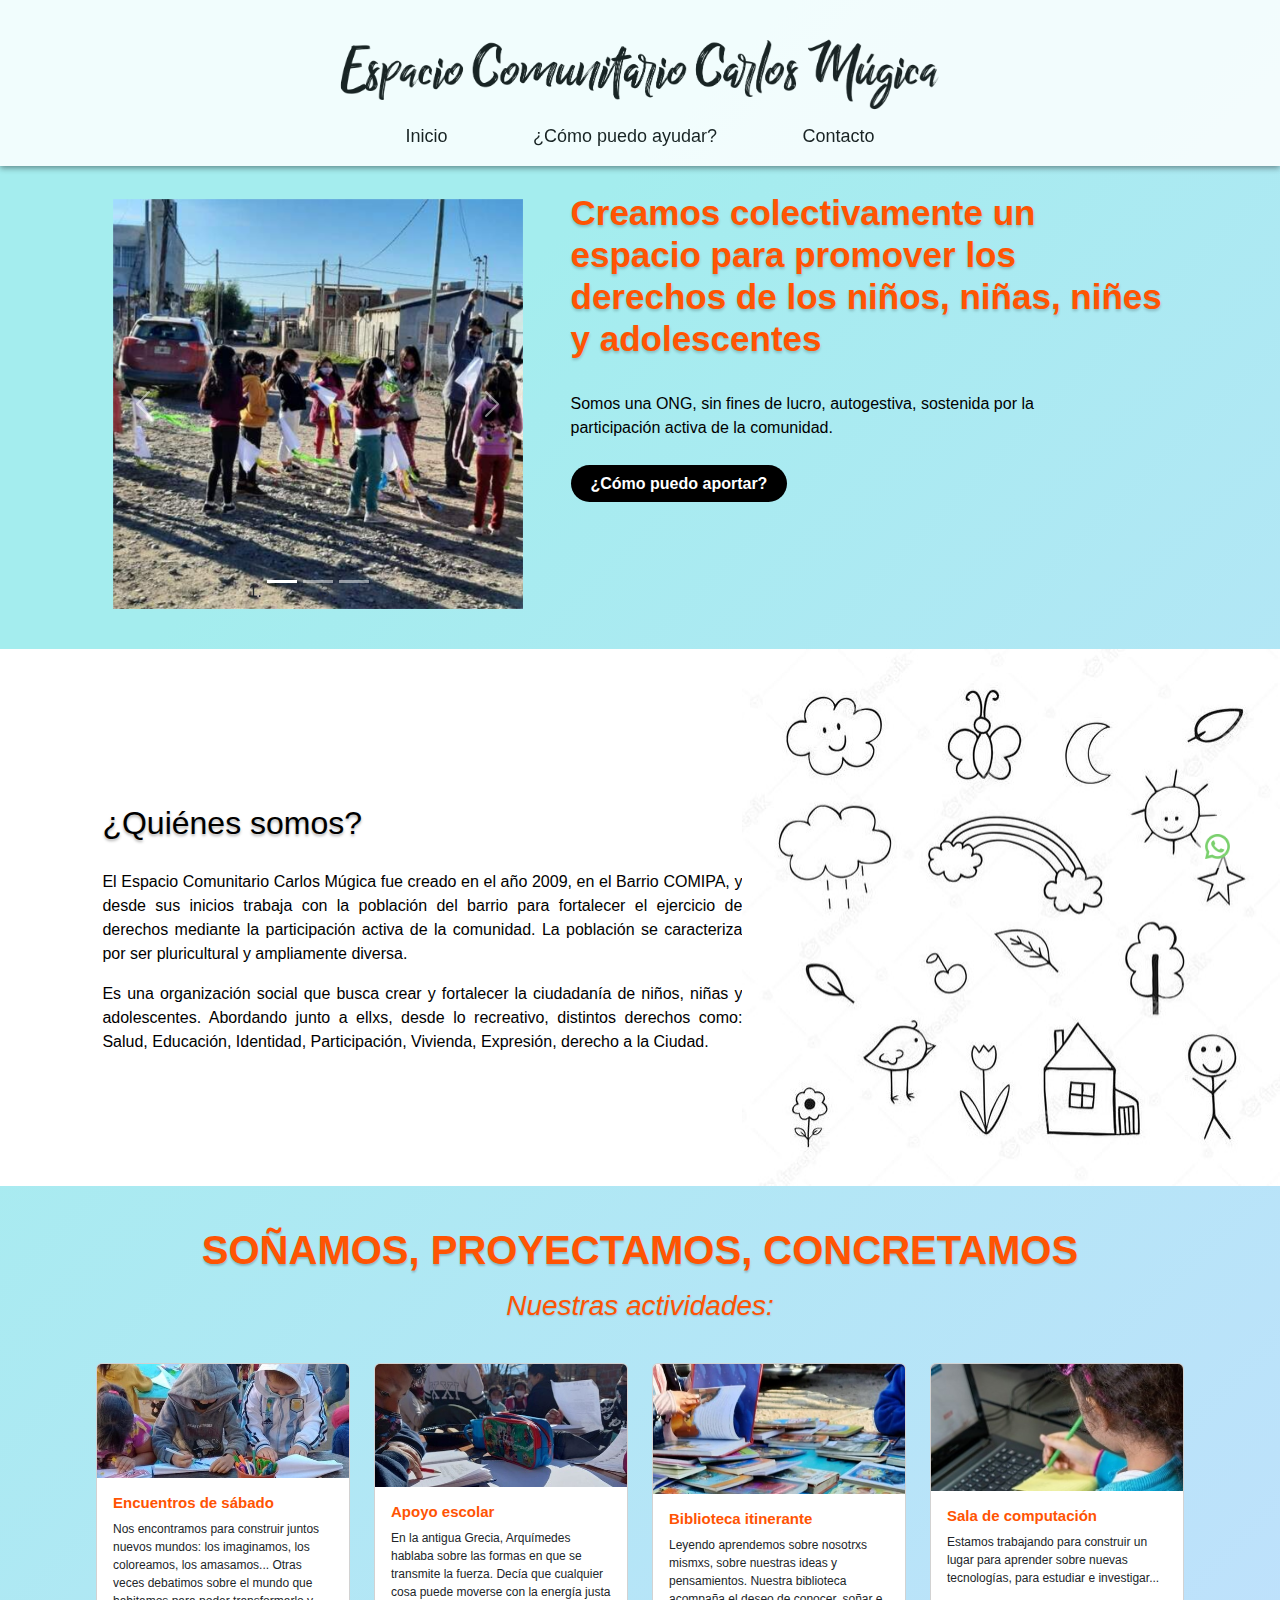
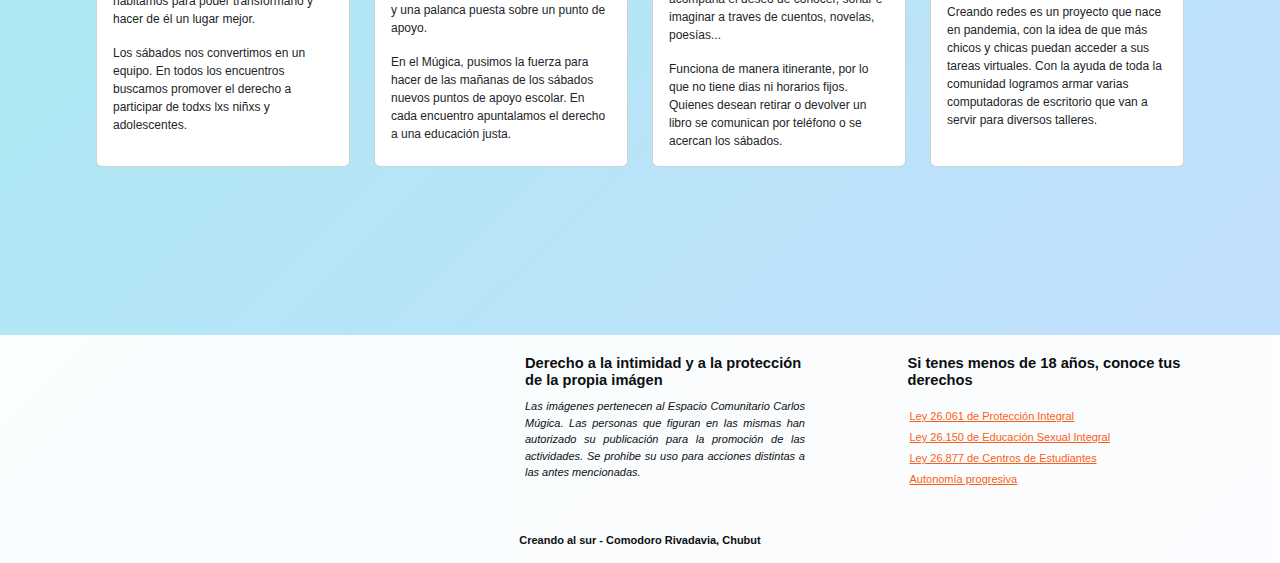
<file: index.html>
<!DOCTYPE html>
<html lang="es">
<head>
  <meta charset="utf-8">
  <title> Inicio|Espacio Múgica </title>
  <meta name="viewport" content="width=device-width, initial-scale=1.0">
  <link href="https://cdn.jsdelivr.net/npm/bootstrap@5.0.2/dist/css/bootstrap.min.css" rel="stylesheet">
  <link rel="stylesheet" href="css/estilo.css">
</head>
<body> 
  <header>
    <div class="contenedor_nav">
      <a class="logo" href="index.html"><img src="imagenes/espmugica-nuevo.png" ></a>
    <nav class="navegador">
        <ul class="navegador_lista">
        <li><a class= "nav_enlace" href="index.html"> Inicio </a> </li>
        <li><a class= "nav_enlace" href="aportes.html"> ¿Cómo puedo ayudar? </a> </li>  
        <li><a class= "nav_enlace" href="contacto.html"> Contacto </a> </li>
        </ul> 
    </nav>
    </div>
  </header>
  <main>
    <div class="relleno-header"> 
    <img src="imagenes/relleno.png" alt="nada" width="20%">
    </div>

    <section class="main-seccion">
        <div class="contenedor">
            <div class="carrusel">
                <div class="banner1">
                    <div id="myCarousel" class="carousel slide" data-bs-ride="carousel">
                            <!-- Carousel indicators -->
                        <ol class="carousel-indicators">
                            <li data-bs-target="#myCarousel" data-bs-slide-to="0" class="active"></li>
                            <li data-bs-target="#myCarousel" data-bs-slide-to="1"></li>
                            <li data-bs-target="#myCarousel" data-bs-slide-to="2"></li>
                        </ol>   
                        <!-- Wrapper for carousel items -->
                        <div class="carousel-inner">
                                <div class="carousel-item active">
                                    <img src="imagenes/barriletes.jpg" class="d-block w-100" alt="Slide 1">
                                </div>
                                <div class="carousel-item">
                                    <img src="imagenes/ajedrez.jpg" class="d-block w-100" alt="Slide 2">
                                </div>
                                <div class="carousel-item">
                                    <img src="imagenes/semillas.jpg" class="d-block w-100" alt="Slide 3">
                                </div>
                            <!-- Carousel controls -->
                            <a class="carousel-control-prev" href="#myCarousel" data-bs-slide="prev">
                                <span class="carousel-control-prev-icon"></span>
                            </a>
                            <a class="carousel-control-next" href="#myCarousel" data-bs-slide="next">
                                <span class="carousel-control-next-icon"></span>
                            </a>
                        </div>
                    </div>
                </div>
            </div>
        </div>
        <div class="contenido1">
            <h2 class="tituloinicio"> Creamos colectivamente un espacio para promover los derechos de los niños, niñas, niñes y adolescentes </h2>
            <p class="subtituloinicio"> Somos una ONG, sin fines de lucro, autogestiva, sostenida por la participación activa de la comunidad.</p>
            <a class= botonayuda href="aportes.html"> ¿Cómo puedo aportar? </a>
        </div>
      </div>

    </section>

  <section class="hist-section">
    <div class="historia"> <!--Historia breve y foto del inicio-->
      <div class="texto-historia">
        <h2 class="somos2"> ¿Quiénes somos?</h2>
          <p class="parrafohistoria"> El Espacio Comunitario Carlos Múgica fue creado en el año 2009, en el Barrio COMIPA, y desde sus inicios trabaja con la población del barrio para fortalecer el ejercicio de derechos mediante la participación activa de la comunidad. La población se caracteriza por ser pluricultural y ampliamente diversa.</p>
         <p class="parrafohistoria">Es una organización social que busca crear y fortalecer la ciudadanía de niños, niñas y adolescentes. Abordando junto a ellxs, desde lo recreativo, distintos derechos como: Salud, Educación, Identidad, Participación, Vivienda, Expresión, derecho a la Ciudad.</p>
      </div>
      <div class="foto-historia">
        <img class= "dibujo" src="imagenes/dibujo.jpg" alt="dibujo a lapiz">
    </div>
    </div>
  </section>


  <section class="nuestros_proyectos"> <!-- Detalle de proyectos-->
      <h2 class="titulo_proyectos"> SOÑAMOS, PROYECTAMOS, CONCRETAMOS</h2>
      <h3 class="subtitulo_proyectos">Nuestras actividades:</h3>

      <div class="row row-cols-1 row-cols-md-4 g-4 ">
      <div class="col">
        <div class="card h-100">
          <img src="imagenes/sabado2-card.jpg" class="card-img-top" alt="...">
          <div class="card-body">
            <h5 class="card-title">Encuentros de sábado</h5>
            <p class="card-text">Nos encontramos para construir juntos nuevos mundos: los imaginamos, los coloreamos, los amasamos...
              Otras veces debatimos sobre el mundo que habitamos para poder transformarlo y hacer de él un lugar mejor.</p> 
              
          <p class="card-text"> Los sábados nos convertimos en un equipo. En todos los encuentros buscamos promover el derecho a participar de todxs lxs niñxs y adolescentes. </p>
          </div>
        </div>
      </div>
      <div class="col">
        <div class="card h-100">
          <img src= "imagenes/apoyoescolar2-card.jpg" class="card-img-top" alt="...">
          <div class="card-body">
            <h5 class="card-title">Apoyo escolar</h5>
            <p class="card-text">En la antigua Grecia, Arquímedes hablaba sobre las formas en que se transmite la fuerza. 
              Decía que cualquier cosa puede moverse con la energía justa y una palanca puesta sobre un punto de apoyo. </p>
              
            <p class="card-text"> En el Múgica, pusimos la fuerza para hacer de las mañanas de los sábados nuevos puntos de apoyo escolar. 
              En cada encuentro apuntalamos el derecho a una educación justa. </p>
          </div>
        </div>
      </div>
      <div class="col">
        <div class="card h-100">
          <img src="imagenes/biblioteca1 - card.jpg" class="card-img-top" alt="...">
          <div class="card-body">
            <h5 class="card-title">Biblioteca itinerante</h5>
            <p class="card-text"> Leyendo aprendemos sobre nosotrxs mismxs, sobre nuestras ideas y pensamientos. Nuestra biblioteca acompaña el deseo 
              de conocer, soñar e imaginar a traves de cuentos, novelas, poesías...</p>
          <p class="card-text"> Funciona de manera itinerante, por lo que no tiene dias ni horarios fijos. Quienes desean retirar o devolver un libro
              se comunican por teléfono o se acercan los sábados. </p>
          </div>
        </div>
      </div>
      <div class="col">
        <div class="card h-100">
          <img src="imagenes/compus-card.jpg" class="card-img-top" alt="...">
          <div class="card-body">
            <h5 class="card-title">Sala de computación</h5>
            <p class="card-text">Estamos trabajando para construir un lugar para aprender sobre nuevas tecnologías, para estudiar e investigar...</p>
            <p class="card-text"> Creando redes es un proyecto que nace en pandemia, con la idea de que más chicos y chicas puedan acceder a sus tareas virtuales. Con la ayuda de toda la comunidad logramos armar varias computadoras de escritorio que van a servir para diversos talleres.</p>
          </div>
        </div>
      </div>
    </div>

  </section>

  <section class="contactosfijos">
    <a class="wpfijo" href="https://api.whatsapp.com/send?phone=+5492974136631&text=Hola%20Luciana!%20Te%20hablo%20para%20preguntarte%20algo%20referido%20al%20Espacio%20Comunitario%20Carlos%20M%C3%BAgica..." target="_blank" class="icon-whatsapp"><img src="redes sociales/005-whatsapp.png" width="25px" ></a>
  </section>
  </main>

  <footer class="footer-general"><!--CIERRE-->
  <section class="footer-padre">
      <div class="widget-fb">
        <iframe src="https://www.facebook.com/plugins/page.php?href=https%3A%2F%2Fwww.facebook.com%2Fesp.mugica&tabs=portada&width=340&height=130&small_header=false&adapt_container_width=true&hide_cover=false&show_facepile=false&appId" width="100%" height="" style="border:none;overflow:hidden" scrolling="no" frameborder="0" allowfullscreen="true" allow="autoplay; clipboard-write; encrypted-media; picture-in-picture; web-share"></iframe>
      </div>

      <div class="intimidad"> 
        <h3 class="titfooter"> Derecho a la intimidad y a la protección de la propia imágen </h3>
        <p class="parrafo-intim"> Las imágenes pertenecen al Espacio Comunitario Carlos Múgica. Las personas que figuran en las mismas han autorizado su publicación para la promoción de las actividades. Se prohibe su uso para acciones distintas a las antes mencionadas.</p>
      </div>
      <div class="tusderechos"> 
        <h3 class="titfooter">Si tenes menos de 18 años, conoce tus derechos </h3>
        <p>
          <ul class="listaderechos">
            <li><a class="derecho" href="https://www.argentina.gob.ar/justicia/derechofacil/leysimple/derechos-de-ninos-ninas-y-adolescentes" Target="_blank"> Ley 26.061 de Protección Integral </a> </li> 
            <li> <a class="derecho" href="https://www.argentina.gob.ar/justicia/derechofacil/leysimple/educacion-sexual" Target="_blank"> Ley 26.150 de Educación Sexual Integral </a> </li>
            <li> <a class="derecho" href="https://www.argentina.gob.ar/justicia/derechofacil/leysimple/centros-de-estudiantes" Target="_blank"> Ley 26.877 de Centros de Estudiantes </a> </li>
            <li> <a class="derecho" href="https://www.argentina.gob.ar/justicia/derechofacil/leysimple/capacidad-de-los-menores-de-edad" Target="_blank"> Autonomía progresiva </a> </li>
          </ul> 
        </p>
      </div>
  </section>
  <div class="ubicacion"> Creando al sur - Comodoro Rivadavia, Chubut </div>
  </footer>
  <script src="https://cdn.jsdelivr.net/npm/bootstrap@5.0.2/dist/js/bootstrap.bundle.min.js"></script>
</body>
</html>
</file>
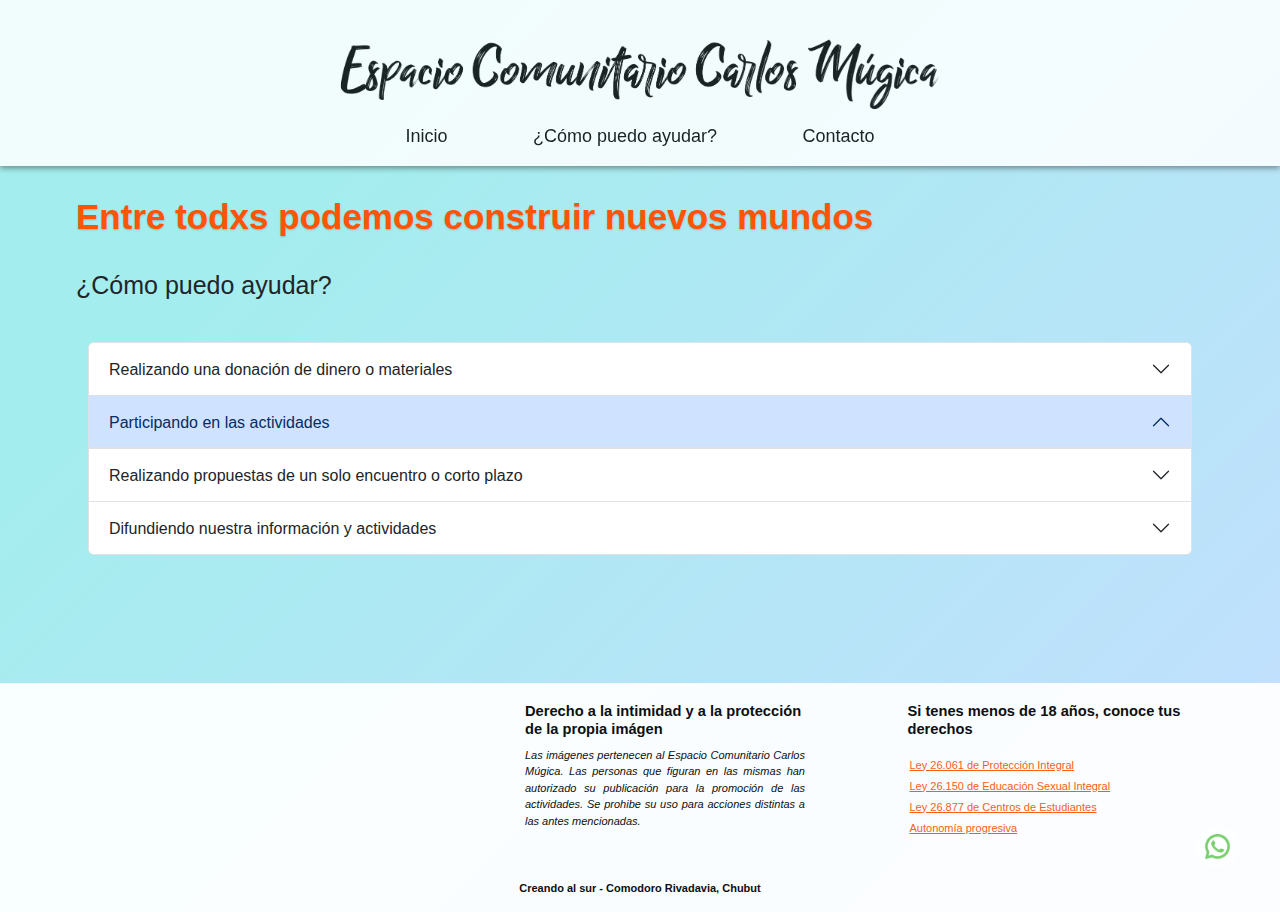
<file: aportes.html>
<!DOCTYPE html>
<html lang="es">
<head>
  <meta charset="utf-8">
  <title> ¿Cómo ayudar?|Espacio Múgica </title>
  <meta name="viewport" content="width=device-width, initial-scale=1.0">
  <link href="https://cdn.jsdelivr.net/npm/bootstrap@5.0.2/dist/css/bootstrap.min.css" rel="stylesheet">
  <link rel="stylesheet" href="css/estilo.css">
</head>

<body>   
    <header>
        <div class="contenedor_nav">
            <a href="index.html" class="logo"><img src="imagenes/espmugica-nuevo.png"></a>
        <nav class="navegador">
            <ul class="navegador_lista">
            <li><a class= "nav_enlace" href="index.html"> Inicio </a> </li>
            <li><a class= "nav_enlace" href="aportes.html"> ¿Cómo puedo ayudar? </a> </li>  
            <li><a class= "nav_enlace" href="contacto.html"> Contacto </a> </li>
            </ul> 
        </nav>
        </div>
    </header>
    <main>
        <div class="relleno-header"> 
            <img src="imagenes/relleno.png" alt="nada" width="20%">
        </div>

        <div>
            <h2 class="tituloayuda">Entre todxs podemos construir nuevos mundos</h2>
            <H2 class="subtituloayuda">¿Cómo puedo ayudar?</H2>
        </div>
        
        <section class="colaboracion">
            <div class="m-4">
                <div class="accordion" id="myAccordion">
                    <div class="accordion-item">
                        <h2 class="accordion-header" id="headingOne">
                            <button type="button" class="accordion-button collapsed" data-bs-toggle="collapse" data-bs-target="#collapseOne"> Realizando una donación de dinero o materiales</button>									
                        </h2>
                        <div id="collapseOne" class="accordion-collapse collapse" data-bs-parent="#myAccordion">
                            <div class="card-body">
                                <p> Recibimos donaciones de materiales para la merienda (Leche, chocolate en polvo, azucar, te, matecocido, galletas dulces o saladas, etc.)  y para las actividades (cartulinas,
                                    marcadores, cinta, ganchitos de abrochadora, lapices de colores, etc.).</p>
                                <p>Por otra parte, a través de Mercado Pago podes realizar una donación de dinero utilizando nuestro mail esp.mugica@gmail.com; también podes realizar una transferencia
                                    con el CVU '0000003100044844680550' o alias 'esp.mug.car'.</p>
                            </div>
                        </div>
                    </div>
                    <div class="accordion-item">
                        <h2 class="accordion-header" id="headingTwo">
                            <button type="button" class="accordion-button" data-bs-toggle="collapse" data-bs-target="#collapseTwo"> Participando en las actividades</button>
                        </h2>
                        <div id="collapseTwo" class="accordion-collapse collapse" data-bs-parent="#myAccordion">
                            <div class="card-body">
                                <p> Los sábados son nuestros días de encuentro. Si estás interesado o interesada en sumarte a participar, tenes dos opciones: </p>
                                <p> <h6>Apoyo escolar:</h6> En este taller acompañamos en la realización de tareas, explicamos temas en los que se necesita mayor comprensión,
                                    ayudamos a buscar información, entre otras cosas. Asisten estudiantes de primaria y secundaria.</p>
                                <p> Horario: de 10:00 a 12:00. Para mas info: <a href="https://api.whatsapp.com/send?phone=+5492974136631&text=Hola%20Luciana!%20Te%20hablo%20para%20preguntarte%20algo%20referido%20al%20Espacio%20Comunitario%20Carlos%20M%C3%BAgica..." target="blank">REALIZA TU CONSULTA</a></p>
                                <p> <h6>Tardes recreativas:</h6> Por las tardes, nos organizamos para escucharnos, expresarnos, divertirnos, ver a lxs amigxs del barrio. 
                                    Jugamos y aprendemos, construimos un espacio de respeto hacia lxs otrxs en el que todxs tienen la libertad de ser. </p>
                                <p> A través del juego, trabajamos sobre los derechos abordando diferentes temas como la identidad, la discrimación, 
                                    la educación sexual integral, el cuidado del medio ambiente, entre otros.</p>
                                <p> Horario: de 14:00 a 17:00. Para mas info: <a href="https://api.whatsapp.com/send?phone=+5492974136631&text=Hola%20Luciana!%20Te%20hablo%20para%20preguntarte%20algo%20referido%20al%20Espacio%20Comunitario%20Carlos%20M%C3%BAgica..." target="blank">REALIZA TU CONSULTA</a></p>
                            </div>
                        </div> 
                    </div>
                    <div class="accordion-item">
                        <h2 class="accordion-header" id="headingThree">
                            <button type="button" class="accordion-button collapsed" data-bs-toggle="collapse" data-bs-target="#collapseThree">Realizando propuestas de un solo encuentro o corto plazo</button>                     
                        </h2>
                        <div id="collapseThree" class="accordion-collapse collapse" data-bs-parent="#myAccordion">
                            <div class="card-body">
                                <p>Creemos que compartir experiencias con la comunidad es muy importante. Si tenes alguna idea de actividad o queres desarrollar un proyecto de corta duración podes comunicarte
                                con nosotros. Hemos recibido actividades de diferentes instituciones educativas secundarias, terciarias y universitarias; también propuestas particulares de artistas o grupos
                                como presentaciones de títeres, encuentros de juegos, salidas al cine, diversos talleres relacionados al arte y al cuidado de la salud.</p>
                                <p> Si queres compartir una propuesta, envianos un mail al correo <a href="mailto:esp.mugica@gmail.com" target="_blank">esp.mugica@gmail.com</a></p>
                            </div>
                        </div>
                    </div>
                    <div class="accordion-item">
                        <h2 class="accordion-header" id="headingFour">
                            <button type="button" class="accordion-button collapsed" data-bs-toggle="collapse" data-bs-target="#collapseFour">Difundiendo nuestra información y actividades </button>                     
                        </h2>
                        <div id="collapseFour" class="accordion-collapse collapse" data-bs-parent="#myAccordion">
                            <div class="card-body">
                                <p>Segui nuestras redes sociales y ayudanos a compartir nuestras actividades, convocatorias, información, etc. </p>
                                    <a href="https://www.facebook.com/esp.mugica/" target="_blank" class="icon-facebook"> <img src="redes sociales/036-facebook.png" width="30px"></a>
                                    <a href="  https://instagram.com/espaciocomunitariocarlosmugica?utm_medium=copy_link" Target="_blank" class="icon-instagram"><img src="redes sociales/029-instagram.png"width="30px"></a>
                            </div>
                        </div>
                    </div>
                </div>
            </div>
        </section>
        <section class="contactosfijos">
        <a class="wpfijo" href="https://api.whatsapp.com/send?phone=+5492974136631&text=Hola%20Luciana!%20Te%20hablo%20para%20preguntarte%20algo%20referido%20al%20Espacio%20Comunitario%20Carlos%20M%C3%BAgica..." target="_blank" class="icon-whatsapp"><img src="redes sociales/005-whatsapp.png" width="25px" ></a>
        </section>
    </main>

    <footer class="footer-general"><!--CIERRE-->
        <section class="footer-padre">
            <div class="widget-fb">
                <iframe src="https://www.facebook.com/plugins/page.php?href=https%3A%2F%2Fwww.facebook.com%2Fesp.mugica&tabs=portada&width=340&height=130&small_header=false&adapt_container_width=true&hide_cover=false&show_facepile=false&appId" width="100%" height="" style="border:none;overflow:hidden" scrolling="no" frameborder="0" allowfullscreen="true" allow="autoplay; clipboard-write; encrypted-media; picture-in-picture; web-share"></iframe>
            </div>
        
            <div class="intimidad"> 
            <h3 class="titfooter"> Derecho a la intimidad y a la protección de la propia imágen </h3>
            <p class="parrafo-intim"> Las imágenes pertenecen al Espacio Comunitario Carlos Múgica. Las personas que figuran en las mismas han autorizado su publicación para la promoción de las actividades. Se prohibe su uso para acciones distintas a las antes mencionadas.</p>
            </div>
            <div class="tusderechos"> 
            <h3 class="titfooter">Si tenes menos de 18 años, conoce tus derechos </h3>
            <p>
                <ul class="listaderechos">
                <li><a class="derecho" href="https://www.argentina.gob.ar/justicia/derechofacil/leysimple/derechos-de-ninos-ninas-y-adolescentes" Target="_blank"> Ley 26.061 de Protección Integral </a> </li> 
                <li> <a class="derecho" href="https://www.argentina.gob.ar/justicia/derechofacil/leysimple/educacion-sexual" Target="_blank"> Ley 26.150 de Educación Sexual Integral </a> </li>
                <li> <a class="derecho" href="https://www.argentina.gob.ar/justicia/derechofacil/leysimple/centros-de-estudiantes" Target="_blank"> Ley 26.877 de Centros de Estudiantes </a> </li>
                <li> <a class="derecho" href="https://www.argentina.gob.ar/justicia/derechofacil/leysimple/capacidad-de-los-menores-de-edad" Target="_blank"> Autonomía progresiva </a> </li>
                </ul> 
            </p>
            </div>
        </section>
        <div class="ubicacion"> Creando al sur - Comodoro Rivadavia, Chubut </div>
        </footer>
        <script src="https://cdn.jsdelivr.net/npm/bootstrap@5.0.2/dist/js/bootstrap.bundle.min.js"></script>
</body>
</html>
</file>
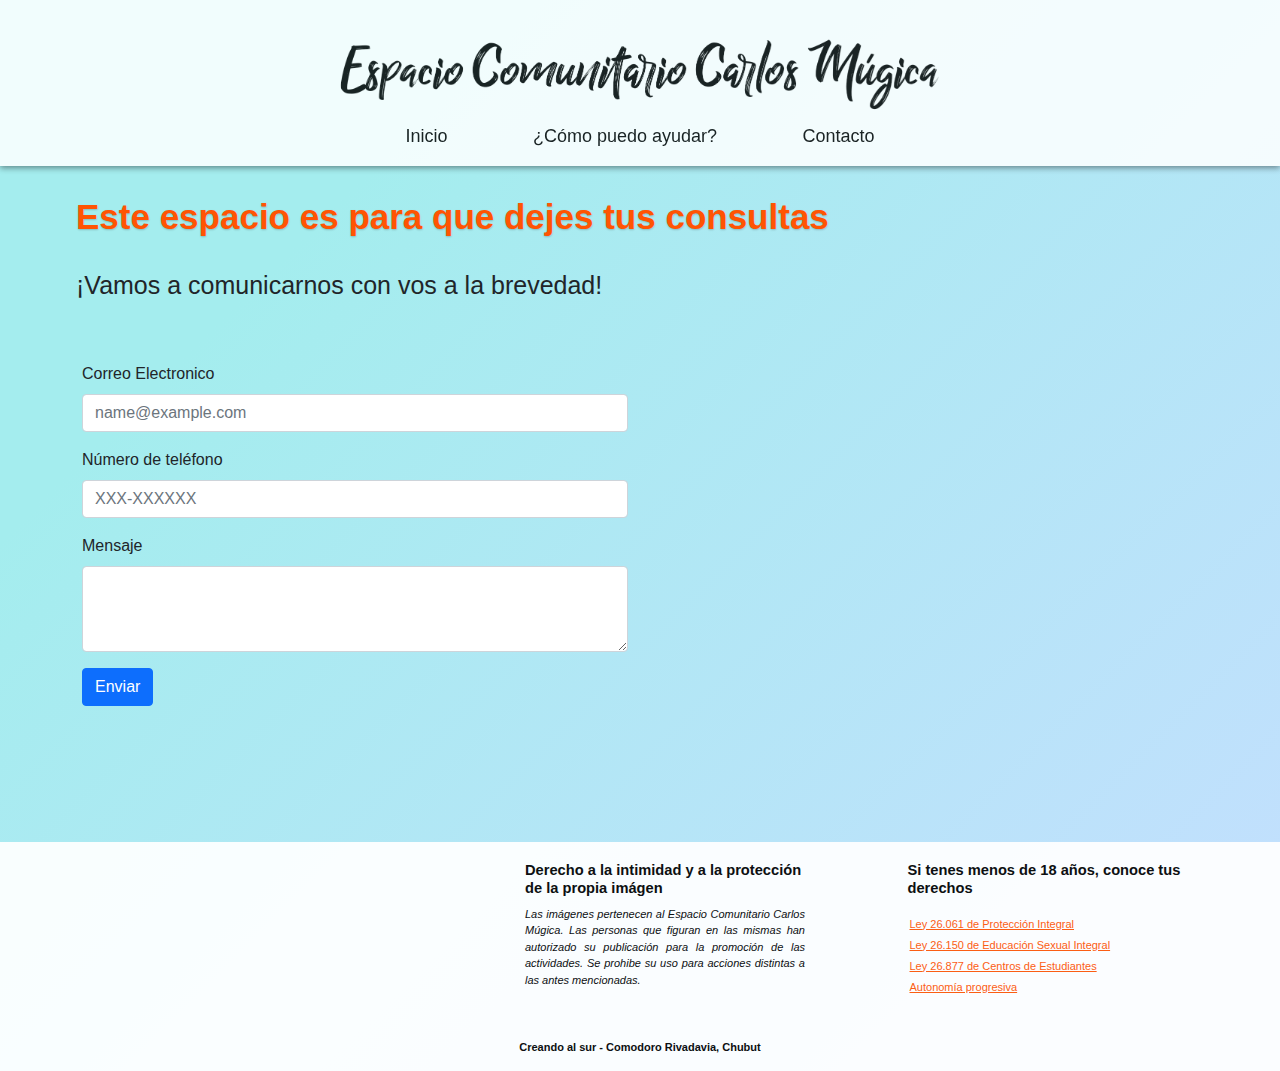
<file: contacto.html>
<!DOCTYPE html>
<html lang="es">
<head>
  <meta charset="utf-8">
  <title> Contacto|Espacio Múgica </title>
  <meta name="viewport" content="width=device-width, initial-scale=1.0">
 <!--Agregar link de BOOTSTRAP-->
 <link rel="stylesheet" href="css/bootstrap.min.css">
  <link rel="stylesheet" href="css/estilo.css">
</head>

<body> 
    <header>
        <div class="contenedor_nav">
            <a href="index.html" class="logo"><img src="imagenes/espmugica-nuevo.png" ></a>
        <nav class="navegador">
            <ul class="navegador_lista">
            <li><a class= "nav_enlace" href="index.html"> Inicio </a> </li>
            <li><a class= "nav_enlace" href="aportes.html"> ¿Cómo puedo ayudar? </a> </li>  
            <li><a class= "nav_enlace" href="contacto.html"> Contacto </a> </li>
            </ul> 
        </nav>
        </div>
    </header>
    <main>
        <div class="relleno-header"> 
            <img src="imagenes/relleno.png" alt="nada" width="20%">
        </div>
        <div>
                <h1 class="tituloconsulta">Este espacio es para que dejes tus consultas</h1>
                <h2 class="titulocontacto">¡Vamos a comunicarnos con vos a la brevedad! </h2>
        </div>

            <section class="formulario">
                <div class="container">
                    <div class="row">
                        <div class="col-12 col-md-6">
                            <form action="https://formspree.io/f/xayagogp" method="POST">
                                <div class="mb-3">
                                    <label for="exampleFormControlInput1" class="form-label">Correo Electronico</label>
                                    <input type="email" class="form-control" id="exampleFormControlInput1" placeholder="name@example.com" name="_replyto">
                                </div>
                                <div class="mb-3">
                                    <label for="exampleFormControlInput1" class="form-label"> Número de teléfono</label>
                                    <input type="contact" class="form-control" id="exampleFormControlInput1" placeholder="XXX-XXXXXX" name="_replyto">
                                </div>
                                <div class="mb-3">
                                    <label for="exampleFormControlTextarea1" class="form-label"> Mensaje </label>
                                    <textarea name="message" class="form-control" id="exampleFormControlTextarea1" rows="3"></textarea>
                                </div>
                                <button type="submit" class="btn btn-primary">Enviar </button>
                            </form>
                        </div>

                        <div class="col-12 col-md-6">
                            <iframe class="mapa" src="https://www.google.com/maps/embed?pb=!1m18!1m12!1m3!1d2781.9976264672673!2d-67.44430198522284!3d-45.79127527910621!2m3!1f0!2f0!3f0!3m2!1i1024!2i768!4f13.1!3m3!1m2!1s0xbde4f88e7425bf5f%3A0x7c375bc25618e0b6!2sEspacio%20comunitario%20%22Carlos%20Mujica%22!5e0!3m2!1ses!2sar!4v1635956270526!5m2!1ses!2sar" width="480" height="330" style="border:0;" allowfullscreen="" loading="lazy"></iframe>
                        </div>
                    </div>
                </div>
            </section> 
    </main>
    <footer class="footer-general"><!--CIERRE-->
        <section class="footer-padre">
            <div class="widget-fb">
                <iframe src="https://www.facebook.com/plugins/page.php?href=https%3A%2F%2Fwww.facebook.com%2Fesp.mugica&tabs=portada&width=340&height=130&small_header=false&adapt_container_width=true&hide_cover=false&show_facepile=false&appId" width="100%" height="" style="border:none;overflow:hidden" scrolling="no" frameborder="0" allowfullscreen="true" allow="autoplay; clipboard-write; encrypted-media; picture-in-picture; web-share"></iframe>
            </div>
        
            <div class="intimidad"> 
             <h3 class="titfooter"> Derecho a la intimidad y a la protección de la propia imágen </h3>
                <p class="parrafo-intim"> Las imágenes pertenecen al Espacio Comunitario Carlos Múgica. Las personas que figuran en las mismas han autorizado su publicación para la promoción de las actividades. Se prohibe su uso para acciones distintas a las antes mencionadas.</p>
            </div>
            <div class="tusderechos"> 
                <h3 class="titfooter">Si tenes menos de 18 años, conoce tus derechos </h3>
                <p>
                    <ul class="listaderechos">
                        <li><a class="derecho" href="https://www.argentina.gob.ar/justicia/derechofacil/leysimple/derechos-de-ninos-ninas-y-adolescentes" Target="_blank"> Ley 26.061 de Protección Integral </a> </li> 
                        <li> <a class="derecho" href="https://www.argentina.gob.ar/justicia/derechofacil/leysimple/educacion-sexual" Target="_blank"> Ley 26.150 de Educación Sexual Integral </a> </li>
                        <li> <a class="derecho" href="https://www.argentina.gob.ar/justicia/derechofacil/leysimple/centros-de-estudiantes" Target="_blank"> Ley 26.877 de Centros de Estudiantes </a> </li>
                        <li> <a class="derecho" href="https://www.argentina.gob.ar/justicia/derechofacil/leysimple/capacidad-de-los-menores-de-edad" Target="_blank"> Autonomía progresiva </a> </li>
                    </ul> 
                </p>
            </div>
        </section>
        <div class="ubicacion"> Creando al sur - Comodoro Rivadavia, Chubut </div>
    </footer>
        <script src="js/bootstrap.bundle.min.js"></script>
</body>
</html>
</file>
<file: css/estilo.css>
* {  
    margin: 0;
    padding: 0;
    box-sizing: border-box;
}

body {
    background: rgb(187, 254, 255);
    background: linear-gradient(135deg, #a4edee 23%, rgb(197, 222, 255) 100%);
    margin: 0%;
    font-family: Verdana, Tahoma, sans-serif;
}

main{
    margin-top: 5%;
    margin-bottom: 10%;
}

.relleno-header{
    width: 100%;
}

.contenedor_nav {
    max-width: 100%;
    display: flex;
    flex-direction: column;
    justify-content: space-between;
    align-items: center;
}
.logo {
    padding-top: 2%;
    max-width: 50%;
}

ul {
    list-style: none;
}

header {
    background-color: white;
    opacity: 85%;
    width: 100%;
    box-shadow: 0 2px 6px rgba(0, 0, 0, 0.5);
    position: fixed;
    top: 0;
    left: 0;
    z-index: 1000;
    }

.navegador {
    min-width: 50%;
}
.navegador_lista {
    display: flex;
    justify-content: space-evenly;
    align-items: center;
    padding: 5px;
    padding-bottom: 0px;
}

.nav_enlace {
    color:black;
    text-decoration: none;
    font-size: 18px;
    padding: 5px;
}

.nav_enlace:hover {
    color:#FF5403;
}


/*SECCIÓN 1*/

.main-seccion {
    display: flex;
    flex-direction: row;
    justify-content: center;
    max-width: 100%;
}

.carrusel {
    width: 450px;
    padding: 20px;
    margin: 20px;
    margin-right: 5px;
}

.contenido1 {
    width: 50%;
    padding: 18px;
    margin: 15px;
    margin-left: 5px;
}

.tituloinicio {
    font-size: 35px;
    color: #FF5403;
    font-weight: bold;
    margin-bottom: 32px;
    text-align: left;
    text-shadow: 0 2px 3px rgba(0, 0, 0, 0.2); 
}

.subtituloinicio {
    font-weight: 100;
    margin-bottom: 32px; 
    color: black;
    max-width: 84%;
}

.botonayuda {
    background-color:black;
    border-color: black;
    text-decoration: none;
    color: white;
    padding-top: 10px;
    padding-bottom:10px; 
    padding-left: 20px;
    padding-right: 20px;
    border-radius: 20px;
    font-weight: 900;
    margin-bottom: 45px;
    }

.botonayuda:hover{
    color: #FF5403;
}

/*SECCIÓN 2*/
.hist-section {
    background-color: white;
    width: 100%;
    height: 30%;
    }

.historia {
    display: flex;
    flex-direction: row;
    align-items: center;
    width: 100%;
    }

.dibujo {
    width: 100%;
    align-items: center;
}

.texto-historia {
    margin-left: 8%;
    max-width: 50%;
    margin-top: 3%;
}
.somos2 {
    font-size: 25;
    color:black;
    text-shadow:  0 2px 3px rgba(0, 0, 0, 0.3);
    padding-bottom: 20px;
}

.parrafohistoria {
    font-size: 20;
    color:black;
    font-family:Arial, Helvetica, sans-serif;
    font-style: normal; 
    text-align: justify;
}

/*SECCIÓN 3*/
.nuestros_proyectos {
    padding: 40px 32px;
    margin-left: 5%;
    margin-right: 5%;
}   

.titulo_proyectos {
    text-align: center;
    font-size: 40px;
    color: #FF5403;
    margin-top: 0px;
    margin-bottom: 15px;
    font-weight: bold;
    text-shadow:  0 2px 2px rgba(0, 0, 0, 0.2);
    }

.subtitulo_proyectos {
    text-align: center;
    font-size: 22 px;
    color: #FF5403;
    font-style: italic;
    margin-top: 15px;
    margin-bottom:40px;
    text-shadow:  0 1px 2px rgba(0, 0, 0, 0.2);
    }

.card-img-top {
    max-width: 100%;
}

.card-title {
    color: #FF5403;
    font-weight: bold;
    font-size: 15px;
}
.card-text {
    text-align:left;
    font-size: 12px;
}

.tituloconsulta, .tituloayuda{
    font-family: Verdana, Geneva, Tahoma, sans-serif;
    text-align: left;
    font-size: 35px;
    padding: 12px;
    color:#FF5403;
    font-weight: bold;
    text-shadow:  0 1px 2px rgba(0, 0, 0, 0.2);
    margin-top: 2%;
    margin-left: 5%;
    margin-right: 5%;
}

.subtituloayuda, .titulocontacto {
    font-family: Verdana, Geneva, Tahoma, sans-serif;
    text-align: left;
    font-size: 25px;
    padding: 12px;
    margin-bottom: 30px;
    margin-left: 5%;
    margin-right: 5%;
}

.colaboracion {
    margin-bottom: 5%;
    margin-left: 5%;
    margin-right: 5%;
}

.container {
    margin-top: 50px;
}

.formulario {
    margin-bottom: 5%;
}
.mapa {
    margin-top: 15px;
    margin-left: 25px;
}

img {
    height: auto;
    max-width: 100%;
    }

/*Globo de contacto*/

.contactosfijos {
    display: inline-block;
    background-color: rgba(255, 255, 255, 0.514);
    color: black;
    padding-top: 8px;
    padding-bottom: 9px;
    padding-right: 5px;
    padding-left: 5px;
    border-radius: 100px;
    position: fixed;
    bottom: 32px;
    right: 40px;
    z-index: 1000;
}

.wpfijo {
    z-index: 1000;
    padding: 5px;
}

/*pie de página*/
.footer-general {
    background-color: white;
    opacity: 93%;
}
.footer-padre {
    display: flex;
    flex-direction: row;
    justify-content: space-evenly;
}
.piepag {
    align-items: center;
}

.widget-fb {
    margin: 20px;
    margin-left: 40px;
    margin-right: 10px;
    }

.intimidad, .tusderechos {
    padding: 10px;
    margin-top: 10px;
    text-align: left;
    width: 100%;
    max-width: 300px;
    color: black;
}
.titfooter {
    font-size: 11pt;
    text-align: left;
    font-weight: bold;
}

.intimidad p {
    font-size: 11px;
    font-style: italic;
    color: black;
    text-align: justify;
}

.derecho, .listaderechos {
    color: #FF5403;
    font-size: 11px;
    text-align:justify;
    margin-top: 10px;
    margin-left: -15px;
    line-height: 21px;
}

.ubicacion {
    max-width: 100%;
    color: black;
    font-size: 11px;
    text-align: center;
    padding-bottom: 15px;
    font-weight: bold;
}

@media (max-width: 768px){

    .header {
        margin-top: 5%;
        }

    .nav_enlace {
        font-size: 12px;
        padding: 3px;
        margin: 0px;
    }

    .main-seccion {
        margin-top: 0%;
        margin-right: 0%;
        flex-direction: column-reverse;
        align-items: center;
    }
    .main-seccion .contenido1{   
        width: 90%;
        padding: 3px;
        margin: 0%;
        align-items: center;
    }
 
    .main-seccion .tituloinicio {
        font-size: 145%;
        text-align: left;
        max-width: 90%;
        margin: 5%;
    }

    .main-seccion .subtituloinicio {
        font-size: 100%;
        max-width: 80%;
        margin: 5%;
        text-align: left;
    }

    .main-seccion .contenedor {
        width: 100%;
        margin: 0%;
    }

    .main-seccion .carrusel {
        width: 100%;
        padding: 3px;
        margin-top: 3%;
        margin-left: 0%;
        margin-right: 0%;
        margin-bottom: 3%;
        position: center;
    }

    .main-seccion .botonayuda {
        padding-top:5px;
        padding-bottom:8px; 
        padding-left: 10px;
        padding-right: 10px;
        border-radius: 20px;
        font-weight: 900;
        font-size: 12px;
        margin: 5%;
    }

    .hist-section {
        max-width: 100%;
        margin: 0%;
        padding: 3%;
    }

    .hist-section .historia {
        display: flex;
        flex-direction: column;
        width: 100%;
        margin: 0%;
    }
    
    .hist-section .texto-historia {
        max-width: 100%;
        margin-top: 3%;
        margin-left: 2%;
        margin-right: 2%;
    }

    .hist-section .somos2 {
        text-align: center;
        padding-bottom: 5px;
        margin-top: 10px;
    }    
        
    .hist-section .parrafohistoria { 
        text-align: center;
        max-width: 100%;
        }    
    
    .hist-section .foto-historia {
        max-width: 100%;
    }

    .hist-section .dibujo {
        margin: 0%;
        max-width: 100%;
        align-items: center;
        padding: 0%;
    }
    
    .nuestros_proyectos .titulo_proyectos {
        text-align: center;
        font-size: 28px;
        max-width: 100%;
        }

    .nuestros_proyectos .subtitulo_proyectos {
        max-width: 100%;
        text-align: center;
        }

    .footer-padre {
        display: flex;
        flex-direction: column;
        justify-content: center;
    }

    .formulario{
        max-width: 100%;
        align-items: center;
        margin: 5%;
    }

    .tituloconsulta, .tituloayuda{
        font-size: 145%;
        margin-top: 4%;
    }

    .subtituloayuda, .titulocontacto {
        font-size: 100%;
        margin-top: 1%;
        margin-bottom: 3%;
        padding-top: 1%;
        }

    .container {
        margin: 0%;
    }

    .mapa {
        margin: 0%;
        margin-top: 3%;
        max-width: 100%;
        align-items: center;
    }

    .titfooter{
        max-width: 90%;
    }

    .widget-fb{
        width: 100;
        margin-left: 12px;
        margin-right: 12px;
        margin-top: 10px;
        margin-bottom: 2px;
        padding: 0px;
    }
    .intimidad {
        max-width: 100%;
        margin-left: 12px;
        margin-top: 2px;
        margin-bottom: 2px;
        padding: 0px;
    }
      
    .tusderechos {
        max-width: 100%;
        margin-left: 12px;
        margin-top: 2px;
        margin-bottom: 10px;
        padding: 0px;
    }

    .parrafo-intim {
        max-width: 90%;
    }
    
    .wpfijo {
        z-index: 1000;
        padding-right: 2px;
        padding-left: 2px;
        padding-bottom: 0px;
        padding-top: 0px;
        width: 20px;
    }
    
    .fbfijo {
        z-index: 1000;
        padding-right: 2px;
        padding-left: 2px;
        padding-top: 0px;
        padding-bottom: 5px;
        width: 20px;
    }
}

@media (max-width: 767px) {
    .relleno-header {
        margin: 8%;
    }
    .tituloconsulta, .tituloayuda{
        margin-top: 10%;
    }
    }
@media (width: 768px) {
    .row-cols-md-4>* {
        width: 100%;
    }
}
</file>
